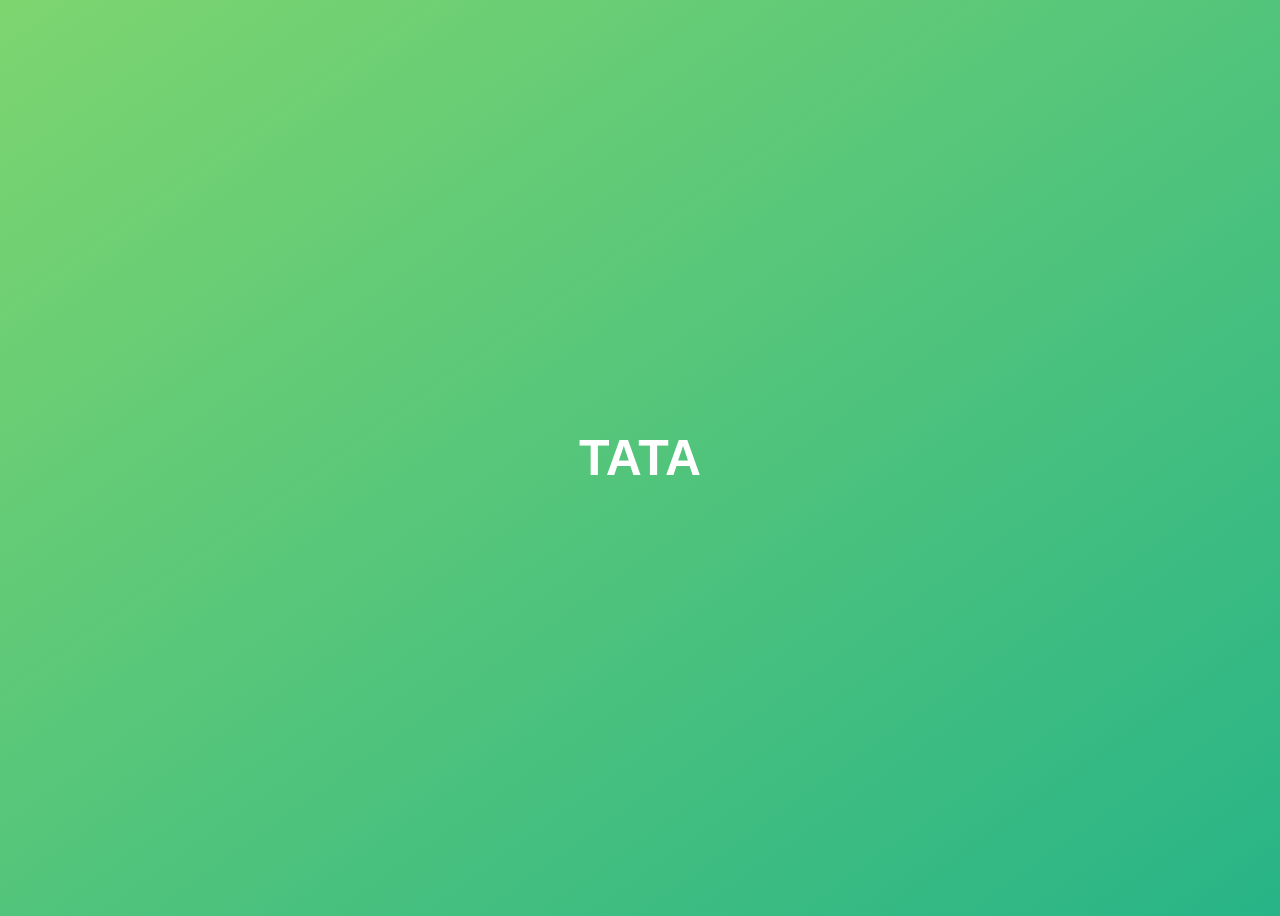
<file: Data-Structures/index.html>
<!DOCTYPE html>
<html lang="en">
  <head>
    <meta charset="UTF-8" />
    <meta name="viewport" content="width=device-width, initial-scale=1.0" />
    <meta http-equiv="X-UA-Compatible" content="ie=edge" />
    <title>Data Structures and Modern Operators</title>
    <style>
      body {
        height: 100vh;
        display: flex;
        align-items: center;
        background: linear-gradient(to top left, #28b487, #7dd56f);
      }
      h1 {
        font-family: sans-serif;
        font-size: 50px;
        line-height: 1.3;
        width: 100%;
        padding: 30px;
        text-align: center;
        color: white;
      }
      button {
        width: 50px;
        height: 20px;
        margin: 10px;
      }
      textarea {
        width: 300px;
        height: 100px;
      }
    </style>
  </head>
  <body>
    <h1>TATA</h1>
    <!-- <script src="1_destructuring_arrays.js"></script> -->
    <!-- <script src="2_destructuring_objects.js"></script> -->
    <!-- <script src="3_spread_operator.js"></script> -->
    <!-- <script src="4_rest_pattern.js"></script> -->
    <!-- <script src="5_short_circuiting.js"></script> -->
    <!-- <script src="6_logical_assignment_operators.js"></script> -->
    <!-- <script src="7_coding_challenge.js"></script> -->
    <!-- <script src="8_for_of_loop.js"></script> -->
    <!-- <script src="9_enhaced_object_literals.js"></script> -->
    <!-- <script src="10_optional_chaining.js"></script> -->
    <!-- <script src="11_looping_objects_keys_values_entries.js"></script> -->
    <!-- <script src="12_coding_challenge.js"></script> -->
    <!-- <script src="13_sets_maps.js"></script> -->
    <!-- <script src="15_strings_part1.js"></script> -->
    <!-- <script src="16_coding_challenge.js"></script> -->
    <script src="17_string_practice.js"></script>

  </body>
</html>
</file>
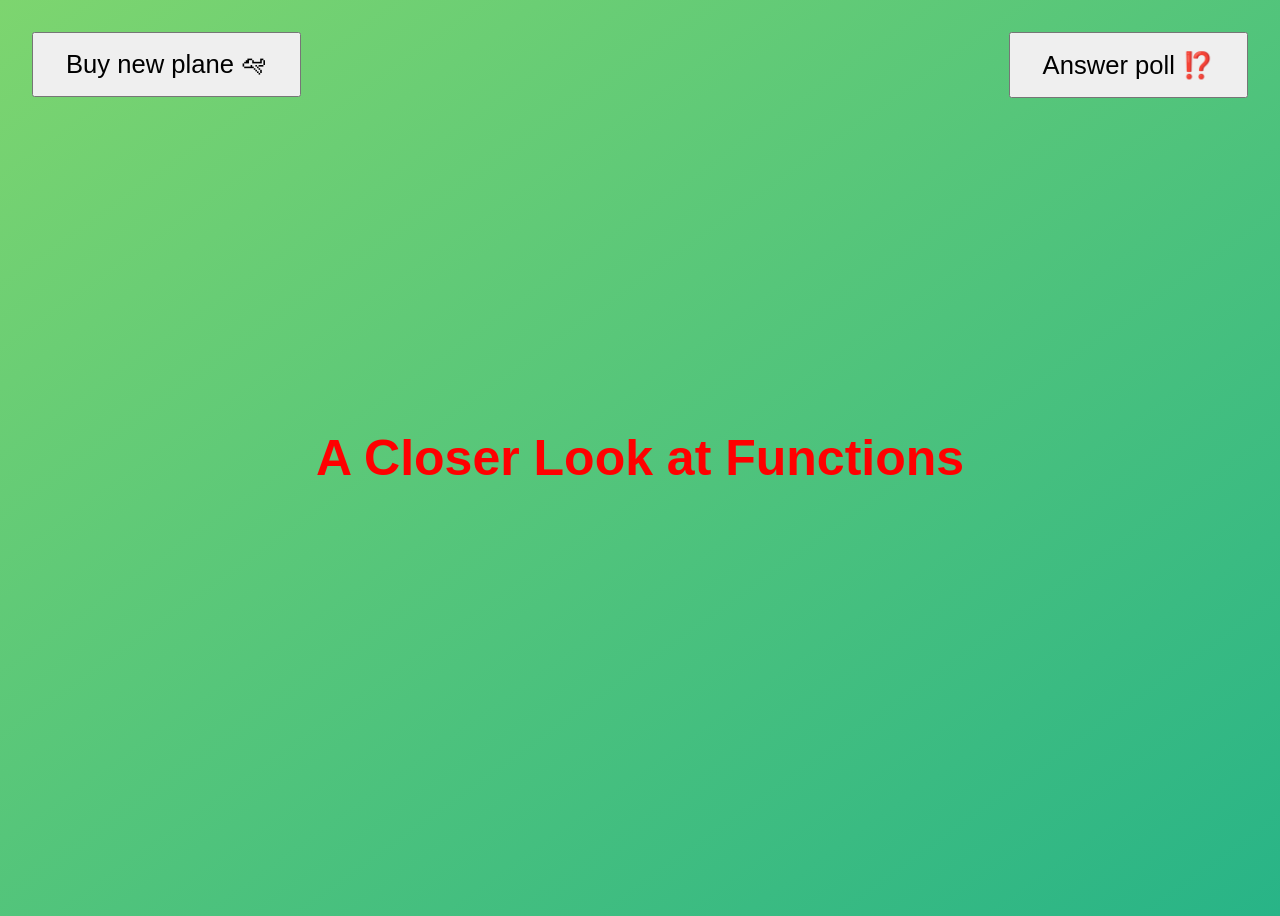
<file: Focus-On_Functions/index.html>
<!DOCTYPE html>
<html lang="en">
  <head>
    <meta charset="UTF-8" />
    <meta name="viewport" content="width=device-width, initial-scale=1.0" />
    <meta http-equiv="X-UA-Compatible" content="ie=edge" />
    <title>A Closer Look at Functions</title>
    <style>
      body {
        height: 100vh;
        display: flex;
        align-items: center;
        background: linear-gradient(to top left, #28b487, #7dd56f);
      }
      h1 {
        font-family: sans-serif;
        font-size: 50px;
        line-height: 1.3;
        width: 100%;
        padding: 30px;
        text-align: center;
        color: white;
      }
      .buy,
      .poll {
        font-size: 1.6rem;
        padding: 1rem 2rem;
        position: absolute;
        top: 2rem;
      }
      .buy {
        left: 2rem;
      }
      .poll {
        right: 2rem;
      }
    </style>
  </head>
  <body>
    <h1>A Closer Look at Functions</h1>
    <button class="buy">Buy new plane 🛩</button>
    <button class="poll">Answer poll ⁉️</button>
    <!-- <script src="1_default_parameters.js"></script> -->
    <!-- <script src="2_coding_challenge.js"></script> -->
    <!-- <script src="3_closures.js"></script> -->
    <script src="4_coding_challenge.js"></script>
  </body>
</html>
</file>
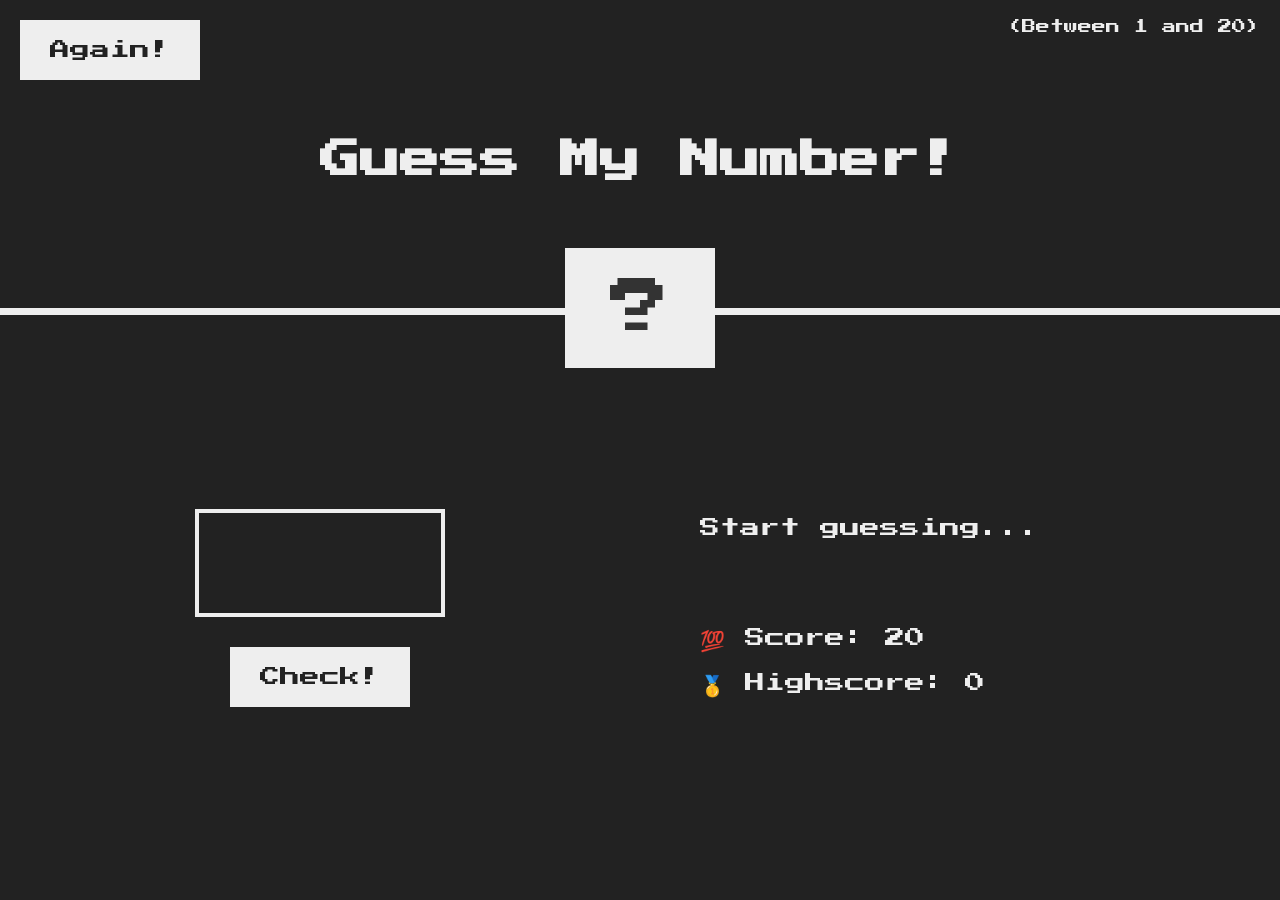
<file: Project-1-DOM_Events_Fundamentals_Guess_Number/index.html>
<!DOCTYPE html>
<html lang="en">
  <head>
    <meta charset="UTF-8" />
    <meta name="viewport" content="width=device-width, initial-scale=1.0" />
    <meta http-equiv="X-UA-Compatible" content="ie=edge" />
    <link rel="stylesheet" href="style.css" />
    <title>Guess My Number!</title>
  </head>
  <body>
    <header>
      <h1>Guess My Number!</h1>
      <p class="between">(Between 1 and 20)</p>
      <button class="btn again">Again!</button>
      <div class="number">?</div>
    </header>
    <main>
      <section class="left">
        <input type="number" class="guess" />
        <button class="btn check">Check!</button>
      </section>
      <section class="right">
        <p class="message">Start guessing...</p>
        <p class="label-score">💯 Score: <span class="score">20</span></p>
        <p class="label-highscore">
          🥇 Highscore: <span class="highscore">0</span>
        </p>
      </section>
    </main>
    <!-- <script src="1_script.js"></script> -->
    <!-- <script src="2_click_button.js"></script> -->
    <!-- <script src="3_click_button_scenarios.js"></script> -->
    <!-- <script src="4_manipulate_css_click_button_scenarios.js"></script> -->
    <!-- <script src="5_coding_exercise.js"></script> -->
    <script src="6_refactoring_code.js"></script>
  </body>
</html>
</file>
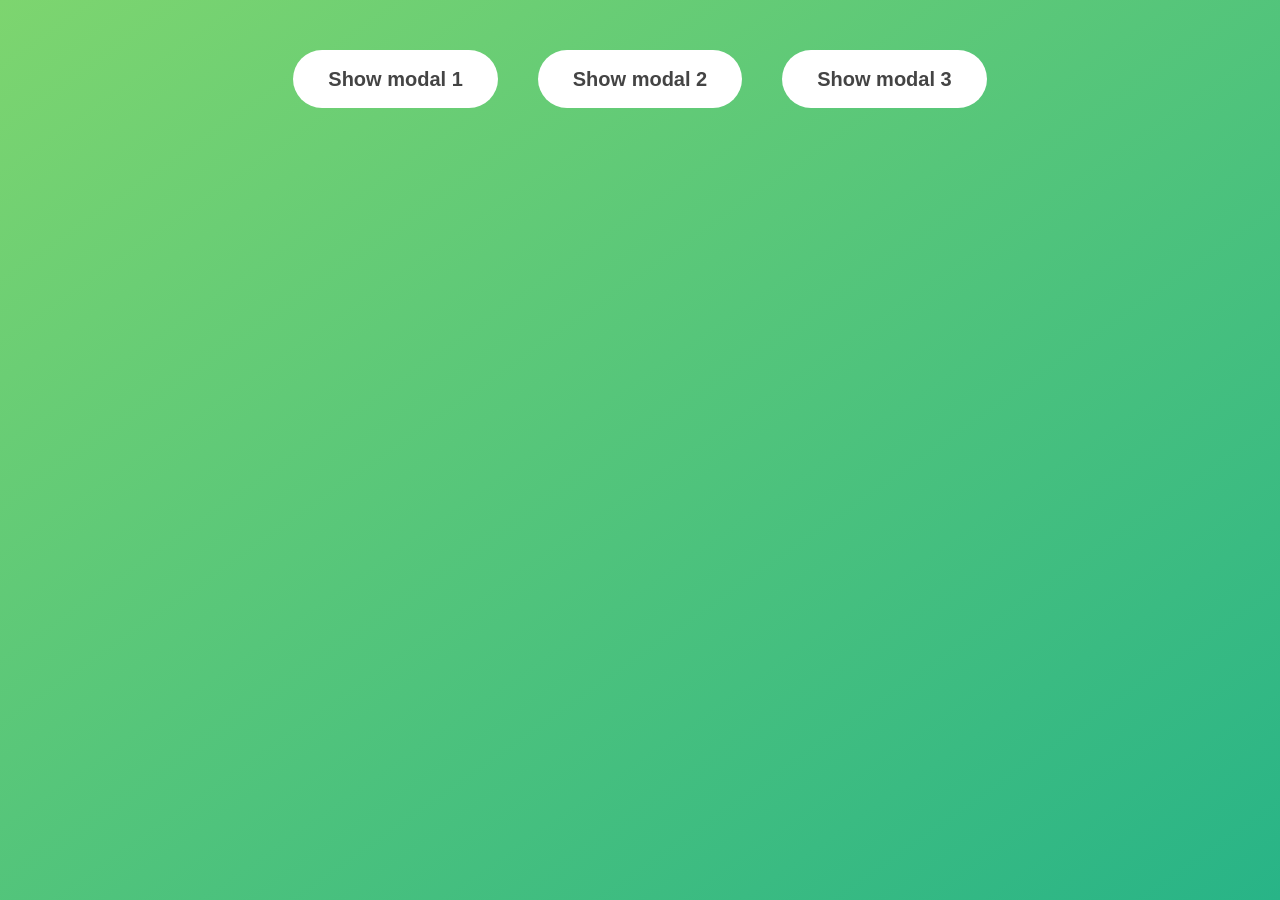
<file: Project-2-Modal-Window/index.html>
<!DOCTYPE html>
<html lang="en">
  <head>
    <meta charset="UTF-8" />
    <meta name="viewport" content="width=device-width, initial-scale=1.0" />
    <meta http-equiv="X-UA-Compatible" content="ie=edge" />
    <link rel="stylesheet" href="style.css" />
    <title>Modal window</title>
  </head>
  <body>
    <button class="show-modal">Show modal 1</button>
    <button class="show-modal">Show modal 2</button>
    <button class="show-modal">Show modal 3</button>

    <div class="modal hidden">
      <button class="close-modal">&times;</button>
      <h1>I'm a modal window 😍</h1>
      <p>
        Lorem ipsum dolor sit amet, consectetur adipisicing elit, sed do eiusmod
        tempor incididunt ut labore et dolore magna aliqua. Ut enim ad minim
        veniam, quis nostrud exercitation ullamco laboris nisi ut aliquip ex ea
        commodo consequat. Duis aute irure dolor in reprehenderit in voluptate
        velit esse cillum dolore eu fugiat nulla pariatur. Excepteur sint
        occaecat cupidatat non proident, sunt in culpa qui officia deserunt
        mollit anim id est laborum.
      </p>
    </div>
    <div class="overlay hidden"></div>

    <script src="script.js"></script>
  </body>
</html>
</file>
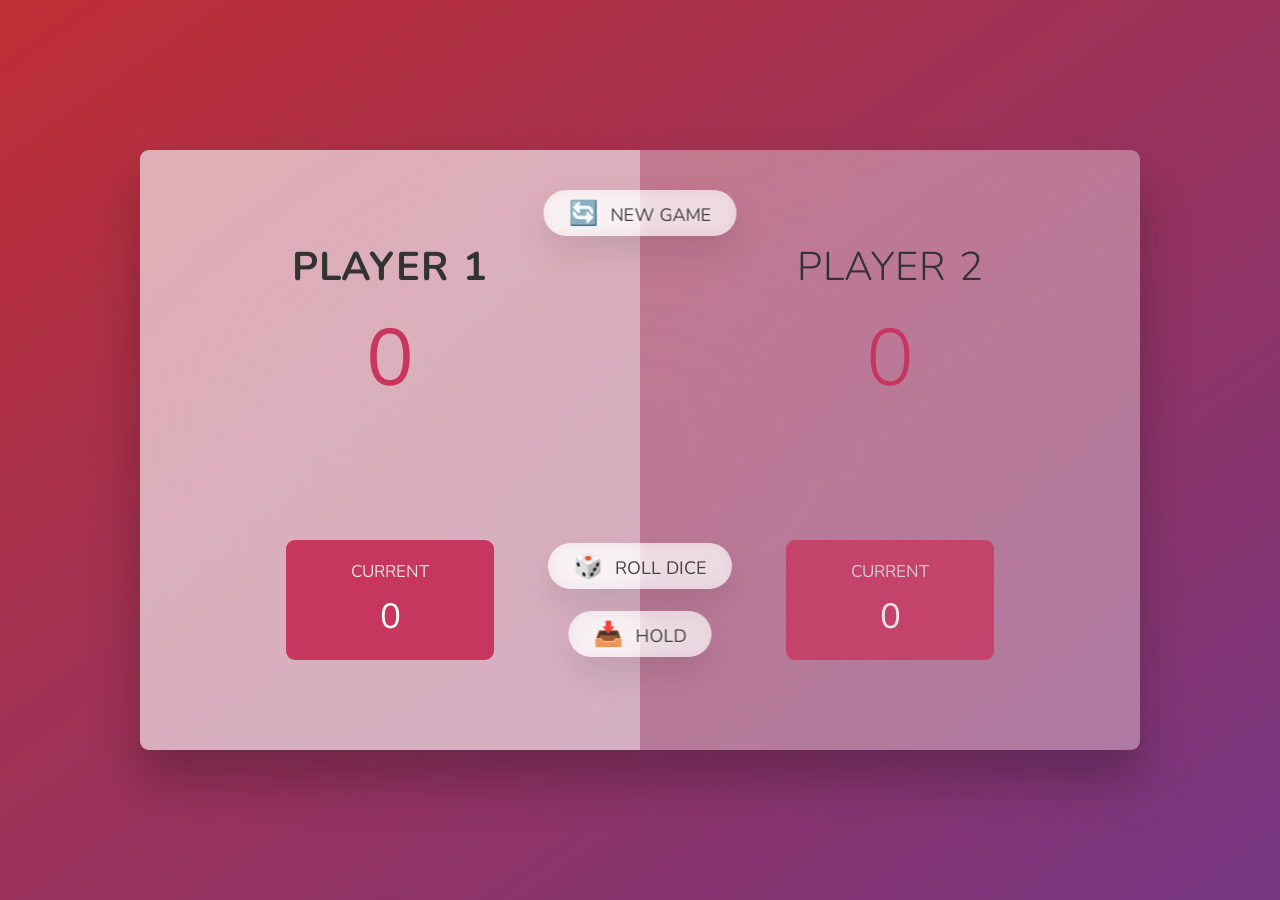
<file: Project-3-Pig_Game/index.html>
<!DOCTYPE html>
<html lang="en">
  <head>
    <meta charset="UTF-8" />
    <meta name="viewport" content="width=device-width, initial-scale=1.0" />
    <meta http-equiv="X-UA-Compatible" content="ie=edge" />
    <link rel="stylesheet" href="style.css" />
    <title>Pig Game</title>
  </head>
  <body>
    <main>
      <section class="player player--0 player--active">
        <h2 class="name" id="name--0">Player 1</h2>
        <p class="score" id="score--0">43</p>
        <div class="current">
          <p class="current-label">Current</p>
          <p class="current-score" id="current--0">0</p>
        </div>
      </section>
      <section class="player player--1">
        <h2 class="name" id="name--1">Player 2</h2>
        <p class="score" id="score--1">24</p>
        <div class="current">
          <p class="current-label">Current</p>
          <p class="current-score" id="current--1">0</p>
        </div>
      </section>

      <img src="dice-5.png" alt="Playing dice" class="dice" />
      <button class="btn btn--new">🔄 New game</button>
      <button class="btn btn--roll">🎲 Roll dice</button>
      <button class="btn btn--hold">📥 Hold</button>
    </main>
    <script src="script.js"></script>
  </body>
</html>
</file>
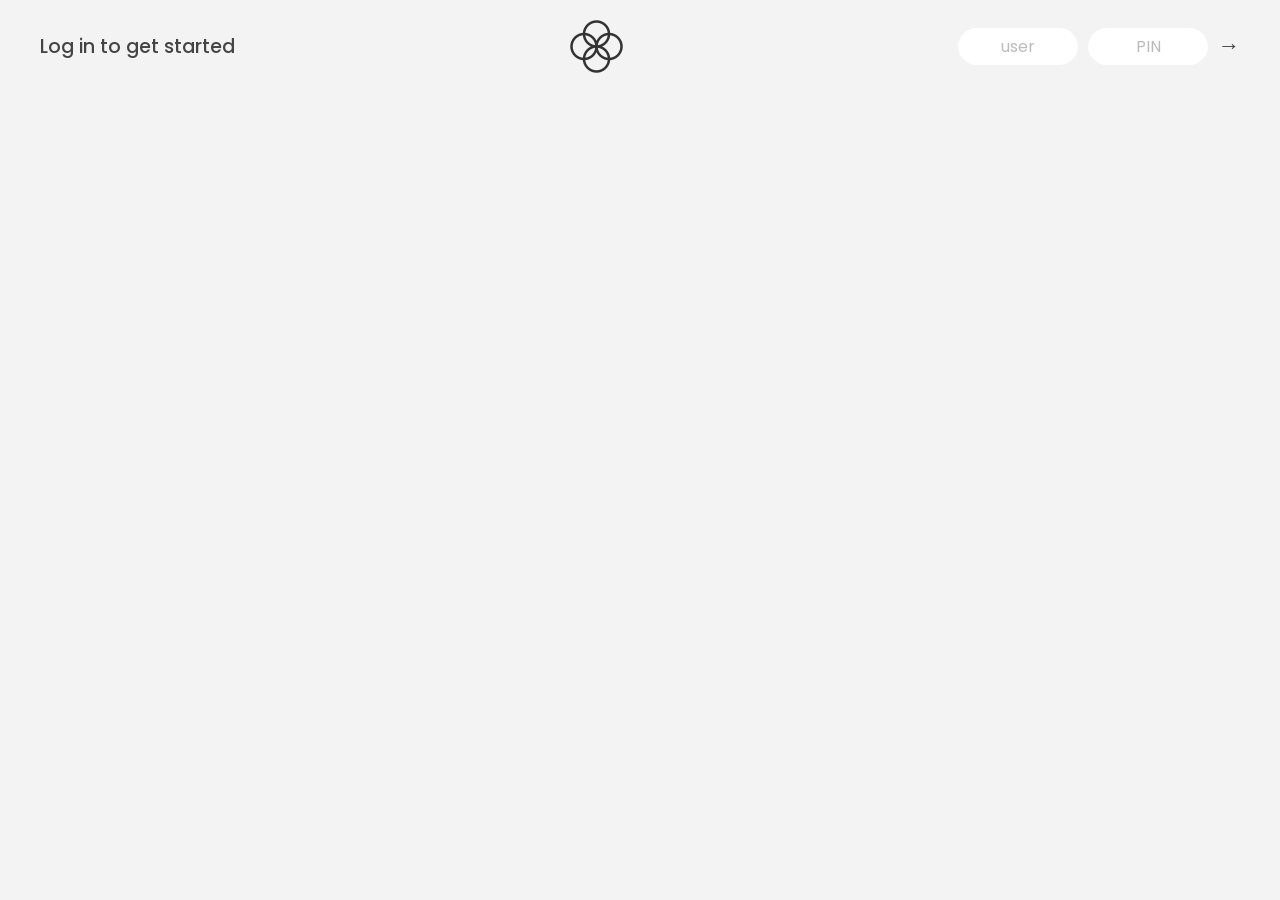
<file: Working-With-Arrays/index.html>
<!DOCTYPE html>
<html lang="en">
  <head>
    <meta charset="UTF-8" />
    <meta name="viewport" content="width=device-width, initial-scale=1.0" />
    <meta http-equiv="X-UA-Compatible" content="ie=edge" />
    <link rel="shortcut icon" type="image/png" href="/icon.png" />

    <link
      href="https://fonts.googleapis.com/css?family=Poppins:400,500,600&display=swap"
      rel="stylesheet"
    />

    <link rel="stylesheet" href="style.css" />
    <title>Bankist</title>
  </head>
  <body>
    <!-- TOP NAVIGATION -->
    <nav>
      <p class="welcome">Log in to get started</p>
      <img src="logo.png" alt="Logo" class="logo" />
      <form class="login">
        <input
          type="text"
          placeholder="user"
          class="login__input login__input--user"
        />
        <!-- In practice, use type="password" -->
        <input
          type="text"
          placeholder="PIN"
          maxlength="4"
          class="login__input login__input--pin"
        />
        <button class="login__btn">&rarr;</button>
      </form>
    </nav>

    <main class="app">
      <!-- BALANCE -->
      <div class="balance">
        <div>
          <p class="balance__label">Current balance</p>
          <p class="balance__date">
            As of <span class="date">05/03/2037</span>
          </p>
        </div>
        <p class="balance__value">0000€</p>
      </div>

      <!-- MOVEMENTS -->
      <div class="movements">
        <div class="movements__row">
          <div class="movements__type movements__type--deposit">2 deposit</div>
          <div class="movements__date">3 days ago</div>
          <div class="movements__value">4 000€</div>
        </div>
        <div class="movements__row">
          <div class="movements__type movements__type--withdrawal">
            1 withdrawal
          </div>
          <div class="movements__date">24/01/2037</div>
          <div class="movements__value">-378€</div>
        </div>
      </div>

      <!-- SUMMARY -->
      <div class="summary">
        <p class="summary__label">In</p>
        <p class="summary__value summary__value--in">0000€</p>
        <p class="summary__label">Out</p>
        <p class="summary__value summary__value--out">0000€</p>
        <p class="summary__label">Interest</p>
        <p class="summary__value summary__value--interest">0000€</p>
        <button class="btn--sort">&downarrow; SORT</button>
      </div>

      <!-- OPERATION: TRANSFERS -->
      <div class="operation operation--transfer">
        <h2>Transfer money</h2>
        <form class="form form--transfer">
          <input type="text" class="form__input form__input--to" />
          <input type="number" class="form__input form__input--amount" />
          <button class="form__btn form__btn--transfer">&rarr;</button>
          <label class="form__label">Transfer to</label>
          <label class="form__label">Amount</label>
        </form>
      </div>

      <!-- OPERATION: LOAN -->
      <div class="operation operation--loan">
        <h2>Request loan</h2>
        <form class="form form--loan">
          <input type="number" class="form__input form__input--loan-amount" />
          <button class="form__btn form__btn--loan">&rarr;</button>
          <label class="form__label form__label--loan">Amount</label>
        </form>
      </div>

      <!-- OPERATION: CLOSE -->
      <div class="operation operation--close">
        <h2>Close account</h2>
        <form class="form form--close">
          <input type="text" class="form__input form__input--user" />
          <input
            type="password"
            maxlength="6"
            class="form__input form__input--pin"
          />
          <button class="form__btn form__btn--close">&rarr;</button>
          <label class="form__label">Confirm user</label>
          <label class="form__label">Confirm PIN</label>
        </form>
      </div>

      <!-- LOGOUT TIMER -->
      <p class="logout-timer">
        You will be logged out in <span class="timer">05:00</span>
      </p>
    </main>

    <!-- <footer>
      &copy; by Jonas Schmedtmann. Don't claim as your own :)
    </footer> -->

    <!-- <script src="script.js"></script> -->
    <!-- <script src="forEach.js"></script> -->
    <!-- <script src="map-reduce.js"></script> -->
    <!-- <script src="PersonCl.js"></script> -->
    <script src="async.js"></script>
  </body>
</html>
</file>
<file: Project-1-DOM_Events_Fundamentals_Guess_Number/style.css>
@import url('https://fonts.googleapis.com/css?family=Press+Start+2P&display=swap');

* {
  margin: 0;
  padding: 0;
  box-sizing: inherit;
}

html {
  font-size: 62.5%;
  box-sizing: border-box;
}

body {
  font-family: 'Press Start 2P', sans-serif;
  color: #eee;
  background-color: #222;
  /* background-color: #60b347; */
}

/* LAYOUT */
header {
  position: relative;
  height: 35vh;
  border-bottom: 7px solid #eee;
}

main {
  height: 65vh;
  color: #eee;
  display: flex;
  align-items: center;
  justify-content: space-around;
}

.left {
  width: 52rem;
  display: flex;
  flex-direction: column;
  align-items: center;
}

.right {
  width: 52rem;
  font-size: 2rem;
}

/* ELEMENTS STYLE */
h1 {
  font-size: 4rem;
  text-align: center;
  position: absolute;
  width: 100%;
  top: 52%;
  left: 50%;
  transform: translate(-50%, -50%);
}

.number {
  background: #eee;
  color: #333;
  font-size: 6rem;
  width: 15rem;
  padding: 3rem 0rem;
  text-align: center;
  position: absolute;
  bottom: 0;
  left: 50%;
  transform: translate(-50%, 50%);
}

.between {
  font-size: 1.4rem;
  position: absolute;
  top: 2rem;
  right: 2rem;
}

.again {
  position: absolute;
  top: 2rem;
  left: 2rem;
}

.guess {
  background: none;
  border: 4px solid #eee;
  font-family: inherit;
  color: inherit;
  font-size: 5rem;
  padding: 2.5rem;
  width: 25rem;
  text-align: center;
  display: block;
  margin-bottom: 3rem;
}

.btn {
  border: none;
  background-color: #eee;
  color: #222;
  font-size: 2rem;
  font-family: inherit;
  padding: 2rem 3rem;
  cursor: pointer;
}

.btn:hover {
  background-color: #ccc;
}

.message {
  margin-bottom: 8rem;
  height: 3rem;
}

.label-score {
  margin-bottom: 2rem;
}
</file>
<file: Project-2-Modal-Window/style.css>
* {
  margin: 0;
  padding: 0;
  box-sizing: inherit;
}

html {
  font-size: 62.5%;
  box-sizing: border-box;
}

body {
  font-family: sans-serif;
  color: #333;
  line-height: 1.5;
  height: 100vh;
  position: relative;
  display: flex;
  align-items: flex-start;
  justify-content: center;
  background: linear-gradient(to top left, #28b487, #7dd56f);
}

.show-modal {
  font-size: 2rem;
  font-weight: 600;
  padding: 1.75rem 3.5rem;
  margin: 5rem 2rem;
  border: none;
  background-color: #fff;
  color: #444;
  border-radius: 10rem;
  cursor: pointer;
}

.close-modal {
  position: absolute;
  top: 1.2rem;
  right: 2rem;
  font-size: 5rem;
  color: #333;
  cursor: pointer;
  border: none;
  background: none;
}

h1 {
  font-size: 2.5rem;
  margin-bottom: 2rem;
}

p {
  font-size: 1.8rem;
}

/* -------------------------- */
/* CLASSES TO MAKE MODAL WORK */
.hidden {
  display: none;
}

.modal {
  position: absolute;
  top: 50%;
  left: 50%;
  transform: translate(-50%, -50%);
  width: 70%;

  background-color: white;
  padding: 6rem;
  border-radius: 5px;
  box-shadow: 0 3rem 5rem rgba(0, 0, 0, 0.3);
  z-index: 10;
}

.overlay {
  position: absolute;
  top: 0;
  left: 0;
  width: 100%;
  height: 100%;
  background-color: rgba(0, 0, 0, 0.6);
  backdrop-filter: blur(3px);
  z-index: 5;
}
</file>
<file: Project-3-Pig_Game/style.css>
@import url('https://fonts.googleapis.com/css2?family=Nunito&display=swap');

* {
  margin: 0;
  padding: 0;
  box-sizing: inherit;
}

html {
  font-size: 62.5%;
  box-sizing: border-box;
}

body {
  font-family: 'Nunito', sans-serif;
  font-weight: 400;
  height: 100vh;
  color: #333;
  background-image: linear-gradient(to top left, #753682 0%, #bf2e34 100%);
  display: flex;
  align-items: center;
  justify-content: center;
}

/* LAYOUT */
main {
  position: relative;
  width: 100rem;
  height: 60rem;
  background-color: rgba(255, 255, 255, 0.35);
  backdrop-filter: blur(200px);
  filter: blur();
  box-shadow: 0 3rem 5rem rgba(0, 0, 0, 0.25);
  border-radius: 9px;
  overflow: hidden;
  display: flex;
}

.player {
  flex: 50%;
  padding: 9rem;
  display: flex;
  flex-direction: column;
  align-items: center;
  transition: all 0.75s;
}

/* ELEMENTS */
.name {
  position: relative;
  font-size: 4rem;
  text-transform: uppercase;
  letter-spacing: 1px;
  word-spacing: 2px;
  font-weight: 300;
  margin-bottom: 1rem;
}

.score {
  font-size: 8rem;
  font-weight: 300;
  color: #c7365f;
  margin-bottom: auto;
}

.player--active {
  background-color: rgba(255, 255, 255, 0.4);
}
.player--active .name {
  font-weight: 700;
}
.player--active .score {
  font-weight: 400;
}

.player--active .current {
  opacity: 1;
}

.current {
  background-color: #c7365f;
  opacity: 0.8;
  border-radius: 9px;
  color: #fff;
  width: 65%;
  padding: 2rem;
  text-align: center;
  transition: all 0.75s;
}

.current-label {
  text-transform: uppercase;
  margin-bottom: 1rem;
  font-size: 1.7rem;
  color: #ddd;
}

.current-score {
  font-size: 3.5rem;
}

/* ABSOLUTE POSITIONED ELEMENTS */
.btn {
  position: absolute;
  left: 50%;
  transform: translateX(-50%);
  color: #444;
  background: none;
  border: none;
  font-family: inherit;
  font-size: 1.8rem;
  text-transform: uppercase;
  cursor: pointer;
  font-weight: 400;
  transition: all 0.2s;

  background-color: white;
  background-color: rgba(255, 255, 255, 0.6);
  backdrop-filter: blur(10px);

  padding: 0.7rem 2.5rem;
  border-radius: 50rem;
  box-shadow: 0 1.75rem 3.5rem rgba(0, 0, 0, 0.1);
}

.btn::first-letter {
  font-size: 2.4rem;
  display: inline-block;
  margin-right: 0.7rem;
}

.btn--new {
  top: 4rem;
}
.btn--roll {
  top: 39.3rem;
}
.btn--hold {
  top: 46.1rem;
}

.btn:active {
  transform: translate(-50%, 3px);
  box-shadow: 0 1rem 2rem rgba(0, 0, 0, 0.15);
}

.btn:focus {
  outline: none;
}

.dice {
  position: absolute;
  left: 50%;
  top: 16.5rem;
  transform: translateX(-50%);
  height: 10rem;
  box-shadow: 0 2rem 5rem rgba(0, 0, 0, 0.2);
}

.player--winner {
  background-color: #2f2f2f;
}

.player--winner .name {
  font-weight: 700;
  color: #c7365f;
}
/* dded this to hide the dice at the beginning of the game */
.hidden {
  display: none;
}
</file>
<file: Working-With-Arrays/style.css>
/*
 * Use this CSS to learn some intersting techniques,
 * in case you're wondering how I built the UI.
 * Have fun! 😁
 */

* {
  margin: 0;
  padding: 0;
  box-sizing: inherit;
}

html {
  font-size: 62.5%;
  box-sizing: border-box;
}

body {
  font-family: "Poppins", sans-serif;
  color: #444;
  background-color: #f3f3f3;
  height: 100vh;
  padding: 2rem;
}

nav {
  display: flex;
  justify-content: space-between;
  align-items: center;
  padding: 0 2rem;
}

.welcome {
  font-size: 1.9rem;
  font-weight: 500;
}

.logo {
  height: 5.25rem;
}

.login {
  display: flex;
}

.login__input {
  border: none;
  padding: 0.5rem 2rem;
  font-size: 1.6rem;
  font-family: inherit;
  text-align: center;
  width: 12rem;
  border-radius: 10rem;
  margin-right: 1rem;
  color: inherit;
  border: 1px solid #fff;
  transition: all 0.3s;
}

.login__input:focus {
  outline: none;
  border: 1px solid #ccc;
}

.login__input::placeholder {
  color: #bbb;
}

.login__btn {
  border: none;
  background: none;
  font-size: 2.2rem;
  color: inherit;
  cursor: pointer;
  transition: all 0.3s;
}

.login__btn:hover,
.login__btn:focus,
.btn--sort:hover,
.btn--sort:focus {
  outline: none;
  color: #777;
}

/* MAIN */
.app {
  position: relative;
  max-width: 100rem;
  margin: 4rem auto;
  display: grid;
  grid-template-columns: 4fr 3fr;
  grid-template-rows: auto repeat(3, 15rem) auto;
  gap: 2rem;

  /* NOTE This creates the fade in/out anumation */
  opacity: 0;
  transition: all 1s;
}

.balance {
  grid-column: 1 / span 2;
  display: flex;
  align-items: flex-end;
  justify-content: space-between;
  margin-bottom: 2rem;
}

.balance__label {
  font-size: 2.2rem;
  font-weight: 500;
  margin-bottom: -0.2rem;
}

.balance__date {
  font-size: 1.4rem;
  color: #888;
}

.balance__value {
  font-size: 4.5rem;
  font-weight: 400;
}

/* MOVEMENTS */
.movements {
  grid-row: 2 / span 3;
  background-color: #fff;
  border-radius: 1rem;
  overflow: scroll;
}

.movements__row {
  padding: 2.25rem 4rem;
  display: flex;
  align-items: center;
  border-bottom: 1px solid #eee;
}

.movements__type {
  font-size: 1.1rem;
  text-transform: uppercase;
  font-weight: 500;
  color: #fff;
  padding: 0.1rem 1rem;
  border-radius: 10rem;
  margin-right: 2rem;
}

.movements__date {
  font-size: 1.1rem;
  text-transform: uppercase;
  font-weight: 500;
  color: #666;
}

.movements__type--deposit {
  background-image: linear-gradient(to top left, #39b385, #9be15d);
}

.movements__type--withdrawal {
  background-image: linear-gradient(to top left, #e52a5a, #ff585f);
}

.movements__value {
  font-size: 1.7rem;
  margin-left: auto;
}

/* SUMMARY */
.summary {
  grid-row: 5 / 6;
  display: flex;
  align-items: baseline;
  padding: 0 0.3rem;
  margin-top: 1rem;
}

.summary__label {
  font-size: 1.2rem;
  font-weight: 500;
  text-transform: uppercase;
  margin-right: 0.8rem;
}

.summary__value {
  font-size: 2.2rem;
  margin-right: 2.5rem;
}

.summary__value--in,
.summary__value--interest {
  color: #66c873;
}

.summary__value--out {
  color: #f5465d;
}

.btn--sort {
  margin-left: auto;
  border: none;
  background: none;
  font-size: 1.3rem;
  font-weight: 500;
  cursor: pointer;
}

/* OPERATIONS */
.operation {
  border-radius: 1rem;
  padding: 3rem 4rem;
  color: #333;
}

.operation--transfer {
  background-image: linear-gradient(to top left, #ffb003, #ffcb03);
}

.operation--loan {
  background-image: linear-gradient(to top left, #39b385, #9be15d);
}

.operation--close {
  background-image: linear-gradient(to top left, #e52a5a, #ff585f);
}

h2 {
  margin-bottom: 1.5rem;
  font-size: 1.7rem;
  font-weight: 600;
  color: #333;
}

.form {
  display: grid;
  grid-template-columns: 2.5fr 2.5fr 1fr;
  grid-template-rows: auto auto;
  gap: 0.4rem 1rem;
}

/* Exceptions for interst */
.form.form--loan {
  grid-template-columns: 2.5fr 1fr 2.5fr;
}
.form__label--loan {
  grid-row: 2;
}
/* End exceptions */

.form__input {
  width: 100%;
  border: none;
  background-color: rgba(255, 255, 255, 0.4);
  font-family: inherit;
  font-size: 1.5rem;
  text-align: center;
  color: #333;
  padding: 0.3rem 1rem;
  border-radius: 0.7rem;
  transition: all 0.3s;
}

.form__input:focus {
  outline: none;
  background-color: rgba(255, 255, 255, 0.6);
}

.form__label {
  font-size: 1.3rem;
  text-align: center;
}

.form__btn {
  border: none;
  border-radius: 0.7rem;
  font-size: 1.8rem;
  background-color: #fff;
  cursor: pointer;
  transition: all 0.3s;
}

.form__btn:focus {
  outline: none;
  background-color: rgba(255, 255, 255, 0.8);
}

.logout-timer {
  padding: 0 0.3rem;
  margin-top: 1.9rem;
  text-align: right;
  font-size: 1.25rem;
}

.timer {
  font-weight: 600;
}
</file>
